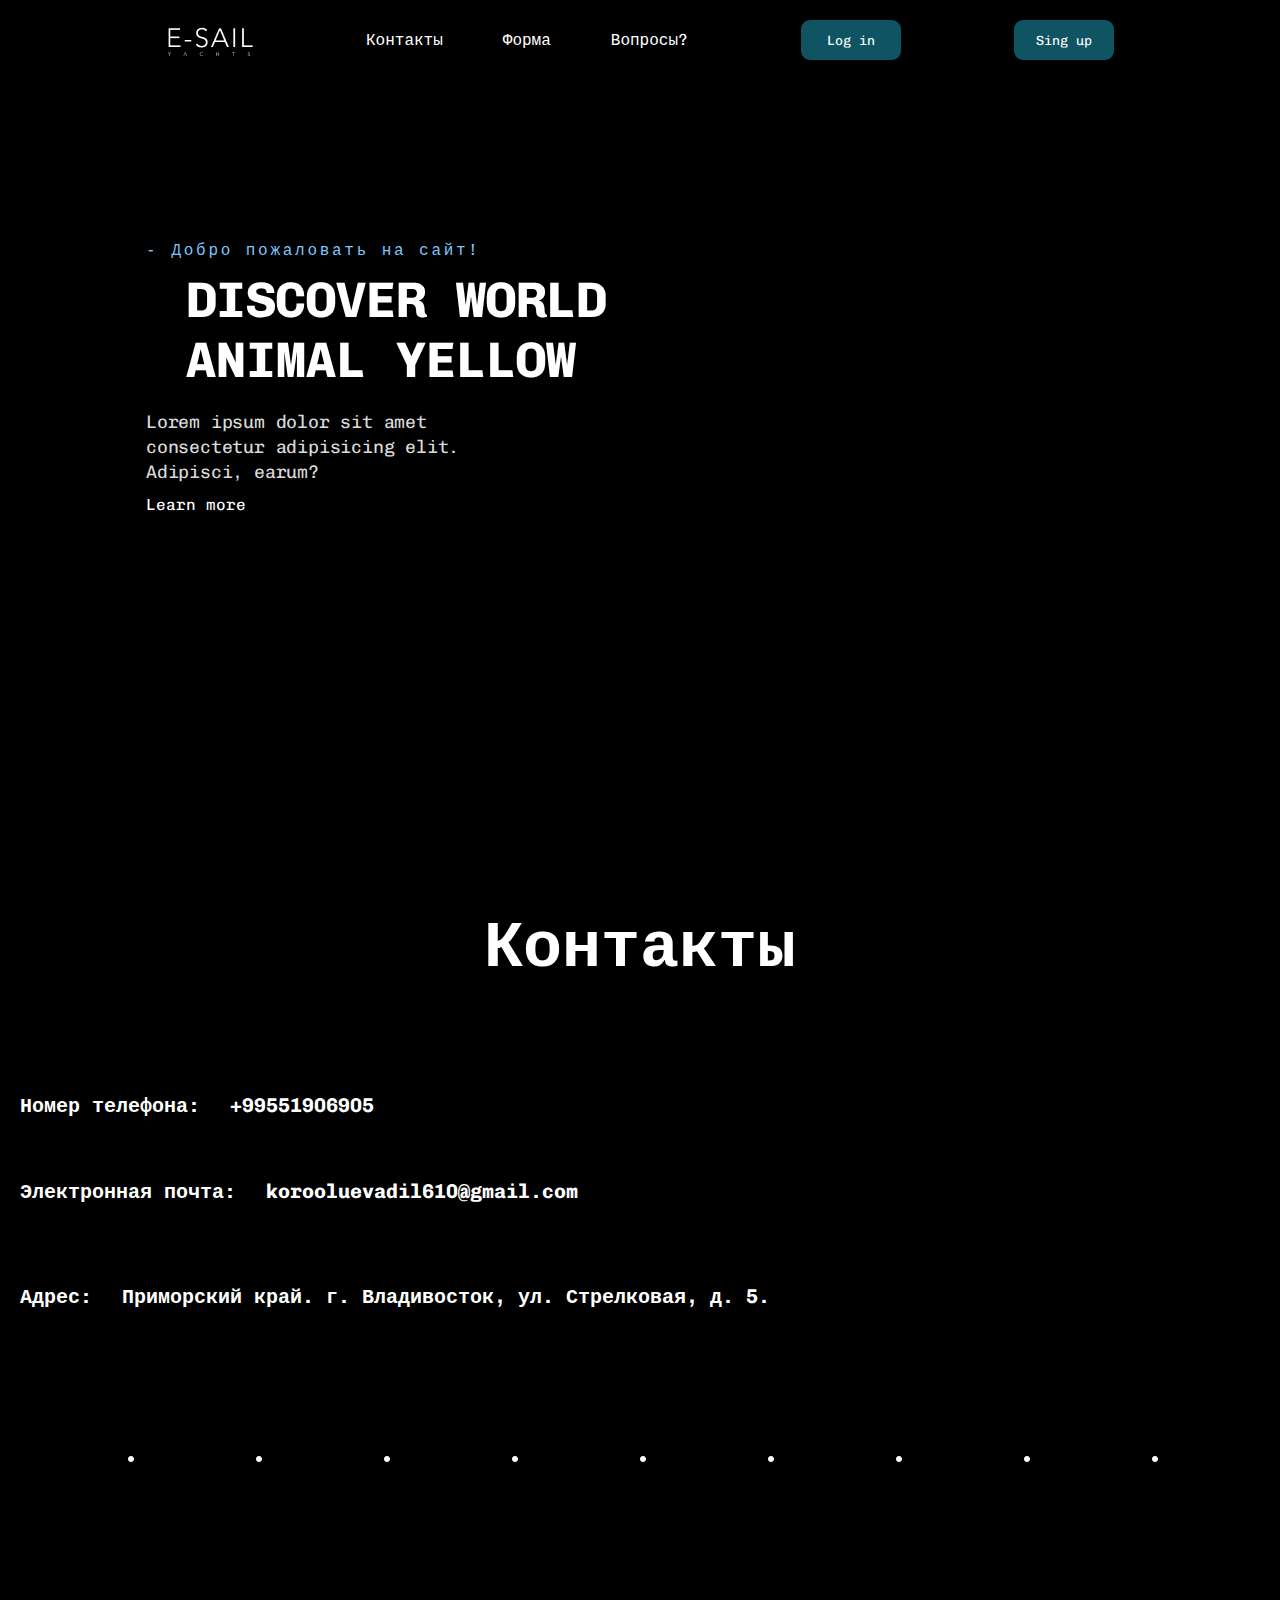
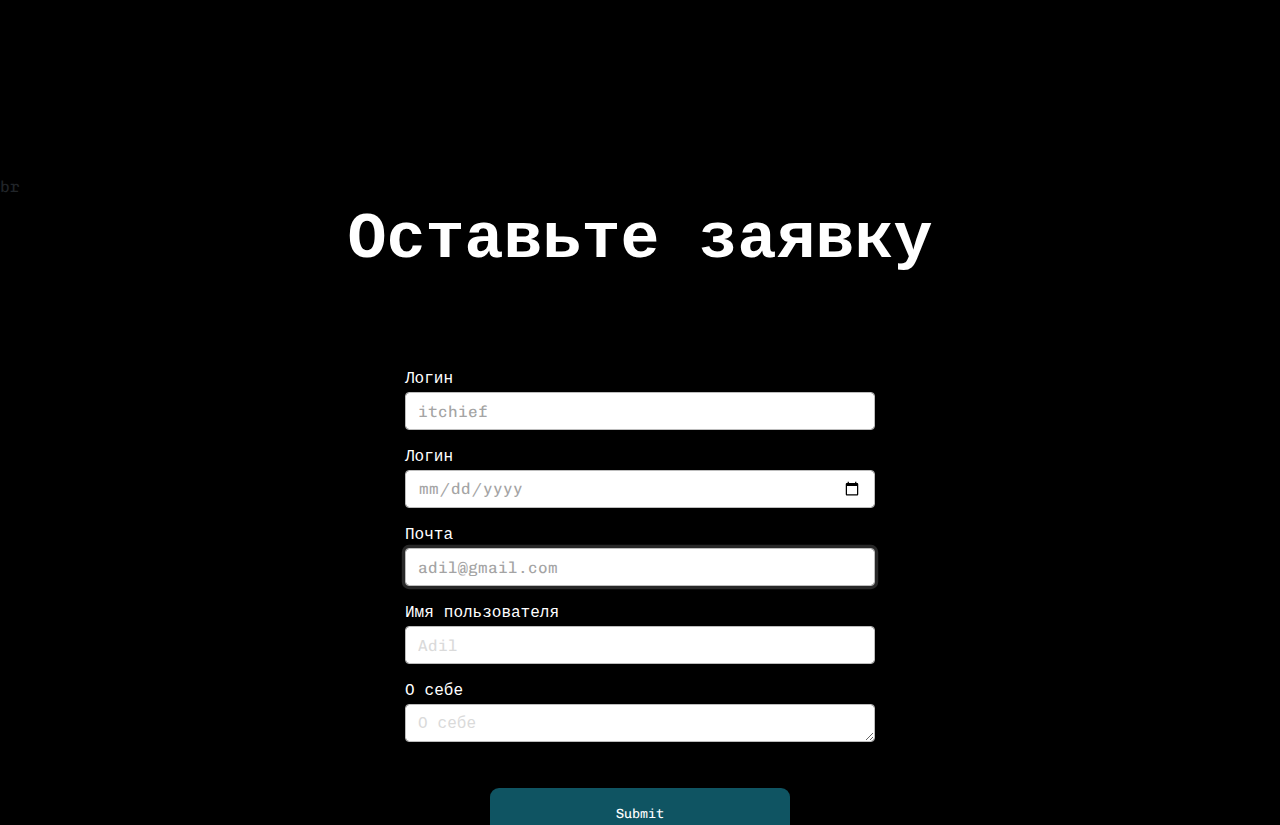
<file: BasicsWebDevelopment-master/index.html>
<!DOCTYPE html>
<html lang="en">
<head>
    <meta charset="UTF-8">
    <meta http-equiv="X-UA-Compatible" content="IE=edge">
    <meta name="viewport" content="width=device-width, initial-scale=1.0">
    <title>Главная</title>
    <link rel="stylesheet" href="./style.css">
    <link rel="preconnect" href="https://fonts.googleapis.com"><link rel="preconnect" href="https://fonts.gstatic.com" crossorigin><link href="https://fonts.googleapis.com/css2?family=Chivo+Mono:wght@100&display=swap" rel="stylesheet">
</head>
<body> 
        <style> 
          .snowflake { 
            color: #fff; 
            font-size: 1em; 
            font-family: Arial; 
            text-shadow: 0 0 1px #000; 
          } 
          html { 
            background-color: #000; 
          } 
     
          @-webkit-keyframes snowflakes-fall { 
            0% { 
              top: -10%; 
            } 
            100% { 
              top: 100%; 
            } 
          } 
          @-webkit-keyframes snowflakes-shake { 
            0% { 
              -webkit-transform: translateX(0px); 
              transform: translateX(0px); 
            } 
            50% { 
              -webkit-transform: translateX(80px); 
              transform: translateX(80px); 
            } 
            100% { 
              -webkit-transform: translateX(0px); 
              transform: translateX(0px); 
            } 
          } 
          @keyframes snowflakes-fall { 
            0% { 
              top: -10%; 
            } 
            100% { 
              top: 100%; 
            } 
          } 
          @keyframes snowflakes-shake { 
            0% { 
              transform: translateX(0px); 
            } 
            50% { 
              transform: translateX(80px); 
            } 
            100% { 
              transform: translateX(0px); 
            } 
          } 
          .snowflake { 
            position: fixed; 
            width: 1px; 
            top: -10%; 
            z-index: 9999; 
            -webkit-user-select: none; 
            -moz-user-select: none; 
            -ms-user-select: none; 
            user-select: none; 
            cursor: default; 
            -webkit-animation-name: snowflakes-fall, snowflakes-shake; 
            -webkit-animation-duration: 10s, 3s; 
            -webkit-animation-timing-function: linear, ease-in-out; 
            -webkit-animation-iteration-count: infinite, infinite; 
            -webkit-animation-play-state: running, running; 
            animation-name: snowflakes-fall, snowflakes-shake; 
            animation-duration: 10s, 3s; 
            animation-timing-function: linear, ease-in-out; 
            animation-iteration-count: infinite, infinite; 
            animation-play-state: running, running; 
          } 
          .snowflake:nth-of-type(0) { 
            left: 1%; 
            -webkit-animation-delay: 0s, 0s; 
            animation-delay: 0s, 0s; 
          } 
          .snowflake:nth-of-type(1) { 
            left: 10%; 
            -webkit-animation-delay: 1s, 1s; 
            animation-delay: 1s, 1s; 
          } 
          .snowflake:nth-of-type(2) { 
            left: 20%; 
            -webkit-animation-delay: 6s, 0.5s; 
            animation-delay: 6s, 0.5s; 
          } 
          .snowflake:nth-of-type(3) { 
            left: 30%; 
            -webkit-animation-delay: 4s, 2s; 
            animation-delay: 4s, 2s; 
          } 
          .snowflake:nth-of-type(4) { 
            left: 40%; 
            -webkit-animation-delay: 2s, 2s; 
            animation-delay: 2s, 2s; 
          } 
          .snowflake:nth-of-type(5) { 
            left: 50%; 
            -webkit-animation-delay: 8s, 3s; 
            animation-delay: 8s, 3s; 
          } 
          .snowflake:nth-of-type(6) { 
            left: 60%; 
            -webkit-animation-delay: 6s, 2s; 
            animation-delay: 6s, 2s; 
          } 
          .snowflake:nth-of-type(7) { 
            left: 70%; 
            -webkit-animation-delay: 2.5s, 1s; 
            animation-delay: 2.5s, 1s; 
          } 
          .snowflake:nth-of-type(8) { 
            left: 80%; 
            -webkit-animation-delay: 1s, 0s; 
            animation-delay: 1s, 0s; 
          } 
          .snowflake:nth-of-type(9) { 
            left: 90%; 
            -webkit-animation-delay: 3s, 1.5s; 
            animation-delay: 3s, 1.5s; 
          } 
          /* Demo Purpose Only*/ 
          .demo { 
            font-family: "Raleway", sans-serif; 
            color: #fff; 
            display: block; 
            margin: 0 auto; 
            padding: 15px 0; 
            text-align: center; 
          } 
          .demo a { 
            font-family: "Raleway", sans-serif; 
            color: #000; 
          } 
          a:hover { 
            color: #f5443b; 
            -webkit-text-shadow: 6px 3px 3px #000; 
            -moz-text-shadow: 6px 3px 3px #000; 
            text-shadow: 6px 3px 3px #000; 
          } 
        </style> 
        <meta charset="utf-8" /> 
        <title>Пример веб-страницы</title> 
      </head> 
      <body> 
    </div> 
    <div class="snowflake"> 
      <img src="./img/Ellipse 4.png" alt="elipse_1" /> 
    </div> 
    <div class="snowflake"> 
        <img src="./img/Ellipse 4.png" alt="elipse_1" /> 
      </div> 
      <div class="snowflake"> 
        <img src="./img/Ellipse 4.png" alt="elipse_1" /> 
      </div> 
      <div class="snowflake"> 
        <img src="./img/Ellipse 4.png" alt="elipse_1" /> 
      </div> 
      <div class="snowflake"> 
        <img src="./img/Ellipse 4.png" alt="elipse_1" /> 
      </div> 
      <div class="snowflake"> 
        <img src="./img/Ellipse 4.png" alt="elipse_1" /> 
      </div> 
      <div class="snowflake"> 
        <img src="./img/Ellipse 4.png" alt="elipse_1" /> 
      </div> 
      <div class="snowflake"> 
        <img src="./img/Ellipse 4.png" alt="elipse_1" /> 
      </div> 
      <div class="snowflake"> 
        <img src="./img/Ellipse 4.png" alt="elipse_1" /> 
      </div> 

    <header class="header__background ">
        <div class="container">
           <div>
            <div class="header_flex-box">
                <img src="./img/Group 41.png" alt="">
                <ul class="header__ul-list">
                    <a href="#">Контакты</a>
                    <a href="#">Форма</a>
                    <a href="tel:+9960551906905">Вопросы?</a>
                </ul>
                <a href="/sign_in.html">     <button class="header_button">Log in</button></a> 
               <a href="/sign_up.html"><button class="header_button">Sing up</button></a> 
            </div>

            <div class="header_main">
                <p class="header__main-text">- Добро пожаловать на сайт!</p>
                <h1 class="header__main-title">DISCOVER WORLD <br>ANIMAL YELLOW </h1>
                <p class="header__main-parag">Lorem ipsum dolor sit amet consectetur adipisicing elit. Adipisci, earum?</p>
                <p class="header__main-text-p">Learn more</p>
            </div>
           </div>
        </div>
    </header>
    <main>
   <!-- <marquee behavior="alternate" direction="left">peq</marquee> -->
<div class="contacts">
   <h1>Контакты</h1>
   <br>
   <br>
   <br>
   <br>
   <p class="main__contacts-text">Номер телефона:</p>
   <a class="main__contacts-link" href="tel:+99551906905">+99551906905</a>
<br>
   <p class="main__contacts-text">Электронная почта:</p>
   <a class="main__contacts-link" href=#">korooluevadil610@gmail.com</a>  
</div>  
<br>
   <p class="main__contacts-text">Адрес:</p>
   <a class="main__contacts-link" href=#">
    Приморский край. г. Владивосток, ул.
        Стрелковая, д. 5.</a>
        <br>  
        <div class="div__contacts-map">
        <iframe src="https://yandex.ru/map-widget/v1/?um=constructor%3A50aa089bbae82af66b9e00cbb27bc76fd9ec562dfd3b8537fb5f6b8f03b7dca2&amp;source=constructor" width="500" height="400" frameborder="0"></iframe>
</div>
<br>
<br>
br
<h1>Оставьте заявку</h1>
<br>
<br>
<br>
<br>
<style>
*,
*::before,
*::after {
  box-sizing: border-box;
}

body {
  color: #212529;
  background-color: #fff;
  -webkit-text-size-adjust: 100%;
  -webkit-tap-highlight-color: rgba(0, 0, 0, 0);
}

/* text-field */
.text-field {
  margin-bottom: 1rem;
}

.text-field__label {
  display: block;
  margin-bottom: 0.25rem;
}

.text-field__input {
  display: block;
  width: 100%;
  height: calc(2.25rem + 2px);
  padding: 0.375rem 0.75rem;
  font-family: inherit;
  font-size: 1rem;
  font-weight: 400;
  line-height: 1.5;
  color: #a4a4a4;
  background-color: #fff;
  background-clip: padding-box;
  border: 1px solid #bdbdbd;
  border-radius: 0.25rem;
  transition: border-color 0.15s ease-in-out, box-shadow 0.15s ease-in-out;
}

.text-field__input::placeholder {
  color: #a4a4a4;
  opacity: 0.4;
}

.text-field__input:focus {
  color: #a4a4a4;
  background-color: #fff;
  border-color: #bdbdbd;
  outline: 0;
  box-shadow: 0 0 0 0.2rem rgba(158, 158, 158, 0.25);
}

.text-field__input:disabled,
.text-field__input[readonly] {
  background-color: #f5f5f5;
  opacity: 1;
}
</style>
<div style="max-width: 500px; margin-left: auto; margin-right: auto; padding: 15px;">
<div class="text-field">
  <label class="text-field__label" for="login">Логин</label>
  <input class="text-field__input" type="text" name="login" id="login" placeholder="Логин" value="itchief">
</div>
<div class="text-field">
  <label class="text-field__label" for="username">Логин</label>
  <input class="text-field__input" type="date" name="username" id="username" placeholder="дата рождения">
</div>
<div class="text-field">
  <label class="text-field__label" for="email">Почта</label>
  <input class="text-field__input" type="text" name="email"  id="email" placeholder="почта" value="adil@gmail.com">
</div>
<div class="text-field">
  <label class="text-field__label" for="firstname">Имя пользователя</label>
  <input class="text-field__input" type="text" name="firstname" id="firstname" placeholder="Adil">
</div>
<div class="text-field">
  <label class="text-field__label" for="city">О себе</label>
  <textarea class="text-field__input" type="text" name="city" id="city" placeholder="О себе"></textarea>
</div>
</div>
<div class="div__main-button">
<button class="main_button" type="submit">Submit</button>
</div>
<script>
document.querySelector('#email').focus();
</script>

</main>
    <footer>

    </footer>

</body>
</html>
</file>
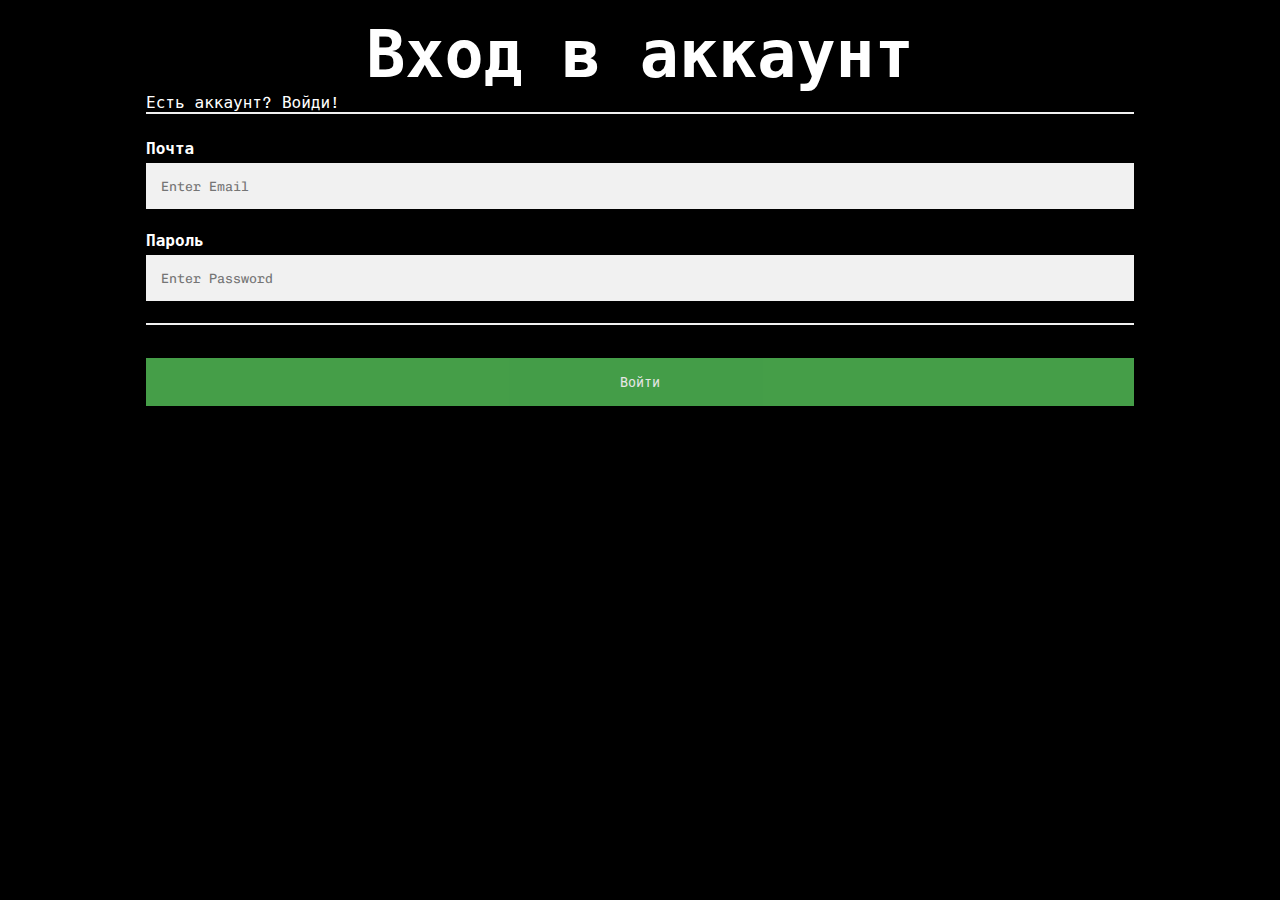
<file: BasicsWebDevelopment-master/sign_in.html>
<!DOCTYPE html>
<html lang="en">
<head>
    <meta charset="UTF-8">
    <meta http-equiv="X-UA-Compatible" content="IE=edge">
    <meta name="viewport" content="width=device-width, initial-scale=1.0">
    <link rel="stylesheet" href="./style.css">
    <link rel="preconnect" href="https://fonts.googleapis.com"><link rel="preconnect" href="https://fonts.gstatic.com" crossorigin><link href="https://fonts.googleapis.com/css2?family=Chivo+Mono:wght@100&display=swap" rel="stylesheet">
    <title>Регистрация</title>
</head>
<body>

    <style>
        body{
            background-color: #000; 
            color: #FFF;
        }
        * {box-sizing: border-box;
            font-family: 'Chivo Mono', monospace;
        
        }


.container {
  padding: 16px;
}

input[type=text], input[type=password] {
  width: 100%;
  padding: 15px;
  margin: 5px 0 22px 0;
  display: inline-block;
  border: none;
  background: #f1f1f1;
}

input[type=text]:focus, input[type=password]:focus {
  background-color: #ddd;
  outline: none;
}

hr {
  border: 1px solid #f1f1f1;
  margin-bottom: 25px;
}


.registerbtn {
  background-color: #4CAF50;
  color: white;
  padding: 16px 20px;
  margin: 8px 0;
  border: none;
  cursor: pointer;
  width: 100%;
  opacity: 0.9;
}

.registerbtn:hover {
  opacity:1;
}

a {
  color: dodgerblue;
}


    </style>
    <form action="action_page.php">
        <div class="container">
          <h1>Вход в аккаунт</h1>
          <p>Есть аккаунт? Войди!</p>
          <hr>
      
          <label for="email"><b>Почта</b></label>
          <input type="text" placeholder="Enter Email" name="email" required>
      
          <label for="psw"><b>Пароль</b></label>
          <input type="password" placeholder="Enter Password" name="psw" required>
          <hr>
      
          <button type="submit" class="registerbtn">Войти</button>
        </div>
    
        </div>
      </form>
</body>
</html>
</file>
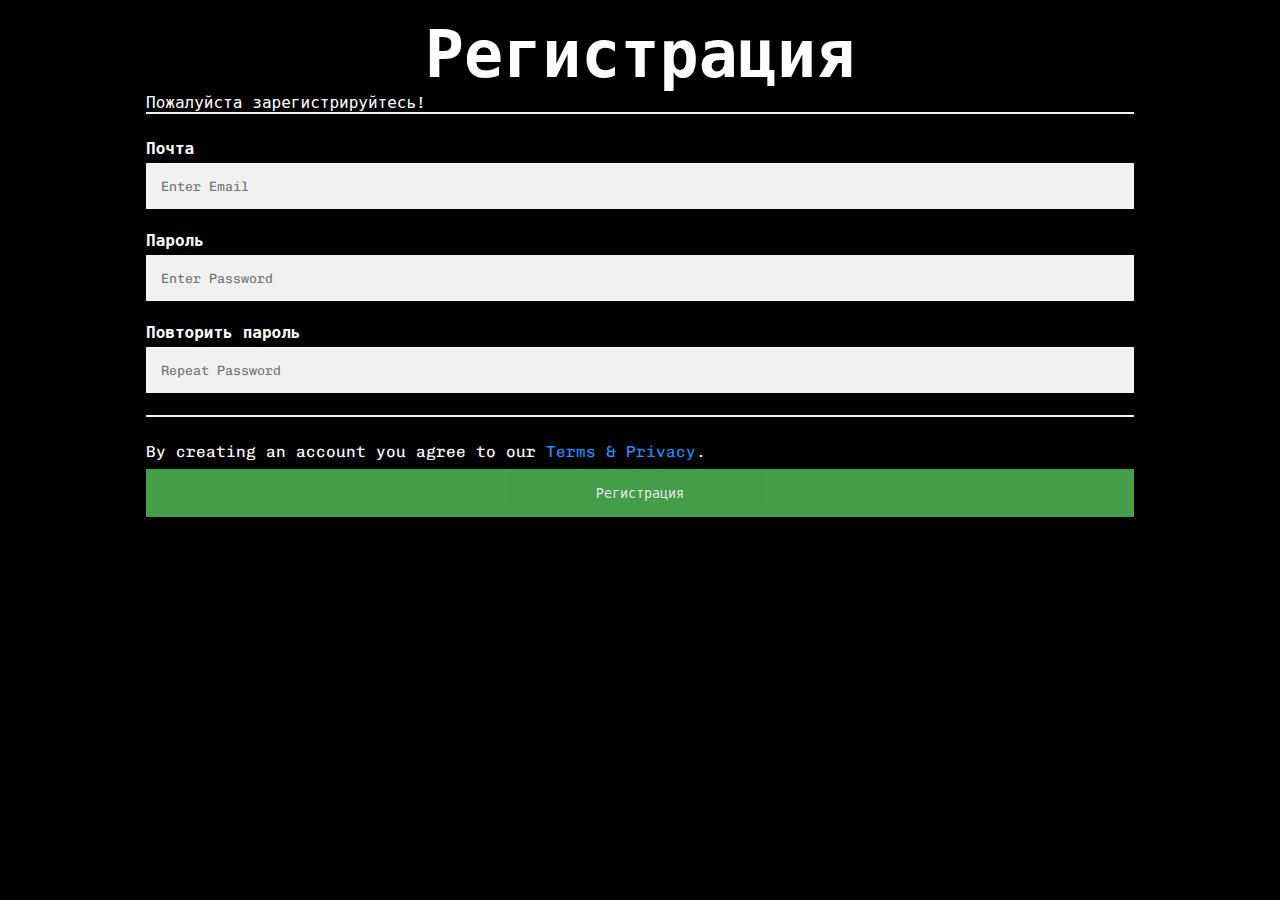
<file: BasicsWebDevelopment-master/sign_up.html>
<!DOCTYPE html>
<html lang="en">
<head>
    <meta charset="UTF-8">
    <meta http-equiv="X-UA-Compatible" content="IE=edge">
    <meta name="viewport" content="width=device-width, initial-scale=1.0">
    <link rel="stylesheet" href="./style.css">
    <link rel="preconnect" href="https://fonts.googleapis.com"><link rel="preconnect" href="https://fonts.gstatic.com" crossorigin><link href="https://fonts.googleapis.com/css2?family=Chivo+Mono:wght@100&display=swap" rel="stylesheet">
    <title>Регистрация</title>
</head>
<body>

    <style>
        body{
            background-color: #000; 
            color: #FFF;
        }
        * {box-sizing: border-box;
            font-family: 'Chivo Mono', monospace;
        
        }


.container {
  padding: 16px;
}

input[type=text], input[type=password] {
  width: 100%;
  padding: 15px;
  margin: 5px 0 22px 0;
  display: inline-block;
  border: none;
  background: #f1f1f1;
}

input[type=text]:focus, input[type=password]:focus {
  background-color: #ddd;
  outline: none;
}

hr {
  border: 1px solid #f1f1f1;
  margin-bottom: 25px;
}


.registerbtn {
  background-color: #4CAF50;
  color: white;
  padding: 16px 20px;
  margin: 8px 0;
  border: none;
  cursor: pointer;
  width: 100%;
  opacity: 0.9;
}

.registerbtn:hover {
  opacity:1;
}

a {
  color: dodgerblue;
}


    </style>
    <form action="action_page.php">
        <div class="container">
          <h1>Регистрация</h1>
          <p>Пожалуйста зарегистрируйтесь!</p>
          <hr>
      
          <label for="email"><b>Почта</b></label>
          <input type="text" placeholder="Enter Email" name="email" required>
      
          <label for="psw"><b>Пароль</b></label>
          <input type="password" placeholder="Enter Password" name="psw" required>
      
          <label for="psw-repeat"><b>Повторить пароль</b></label>
          <input type="password" placeholder="Repeat Password" name="psw-repeat" required>
          <hr>
      
          <p>By creating an account you agree to our <a href="#">Terms & Privacy</a>.</p>
          <button type="submit" class="registerbtn">Регистрация</button>
        </div>
    
        </div>
      </form>
</body>
</html>
</file>
<file: BasicsWebDevelopment-master/style.css>
*{
    margin: 0;
    padding: 0;
    box-sizing: border-box;
    font-family: 'Chivo Mono', monospace;
    text-decoration: none;
    background-color: #000000;
}


a{
    color: #fff;
}

label{
    color: #fff;
}

.container{
    max-width: 1020px;
    margin-left: auto;
    margin-right: auto;
    padding-left: 16px;
    padding-right: 16px;

}
.header__background{
 
 background-color: #000000;
    width: 100%;
    height: 100vh;
    background-size: cover;
}
.header_flex-box{
    padding: 20px;
    display: flex;
    align-items: center;
    justify-content: space-between;
    column-gap: 70px;
}
.header__ul-list{
    display: flex;
    column-gap: 60px;
    color: aliceblue;
    list-style: none;
}

.header_button{
width: 100px;
height: 40px;
text-align: center;
border: none;
border-radius: 9px;
background-color: #0f5462;
color: #fff; 
transition:ease 0.5s;
cursor: pointer;
}

.header_button:hover{
    color: #000000;
    background-color: #fff;
    border: #0f5462;
    transform: scale(1.2);
}


.header_main{
    padding: 160px 0 0 0;
}
.header__main-text{
    /* padding: 0px;
gap: 27px;
color: #7DC5FA;
width: 391.66px;
height: 32px;

filter: drop-shadow(0px 4px 4px rgba(0, 0, 0, 0.25)); */

color:  #7DC5FA;

overflow: hidden;
white-space: nowrap;  
margin: 0 auto;  
letter-spacing: .17em;
animation:  
typing 3.5s steps(30, end),
blink-caret .7s step-end infinite;
}

@keyframes typing {
from { width: 0 }
to { width: 100% }
}

@keyframes blink-caret {
from, to { border-color: transparent }
50% { border-color: rgb(255, 255, 255) }
}

.header__main-title{
    /* padding-top: 20px;
    width: 589px;
    color: white;   
font-style: normal;
font-weight: 700;
font-size: 61px;
line-height: 86px; */
margin-top: 10px;
 width: 500px;
 font-style: normal;
font-weight: 700;
font-size: 50px;
color: rgb(255, 255, 255);
white-space:nowrap;
overflow:hidden;
-webkit-animation: type 2s steps(50, end);
animation: type 2s steps(50, end);
}
@keyframes type{
from { width: 0; }
}
@-webkit-keyframes type{
from { width: 0; }
}

.header__main-parag{
    padding-top: 20px;
    width: 380px;
font-style: normal;
font-weight: 400;
font-size: 18.2599px;
line-height: 25px;
/* or 137% */

letter-spacing: -0.011em;

/* White Text */

color: #dbdbdb;
}
.header__main-text-p{
    padding-top: 10px;
    color: white;
}

h1{
    display: flex;
    justify-content: center;
    color: #fff;
    font-size: 65px;
    
}

.contacts{
    padding: 5px 0 0 0;
}
.main__contacts-link{
    display: inline; 
    width: 589px;
    color: white;   
font-style: normal;
font-weight: 700;
font-size: 20px;
line-height: 86px; 
margin-left: 20px;
}

.main__contacts-text{
      display: inline; 
    width: 589px;
    color: white;   
font-style: normal;
font-weight: 700;
font-size: 20px;
line-height: 86px; 
margin-left: 20px;  
}

.div__contacts-map{
      display: flex;
justify-content: center;
padding-top: 160;

}
iframe{
    width: 100%;
height: 400px;

}


.div__main-button{
display: flex;
justify-content: center;
}


.main_button{
    width: 300px;
    height: 50px;
    text-align: center;
    border: none;
    border-radius: 9px;
    background-color: #0f5462;
    color: #fff; 
    transition:ease 0.5s;
    cursor: pointer;
    margin-top: 15px;
    }
    
    .main_button:hover{
        color: #000000;
        background-color: #fff;
        border: #0f5462;
        transform: scale(1.2);
    }
</file>
